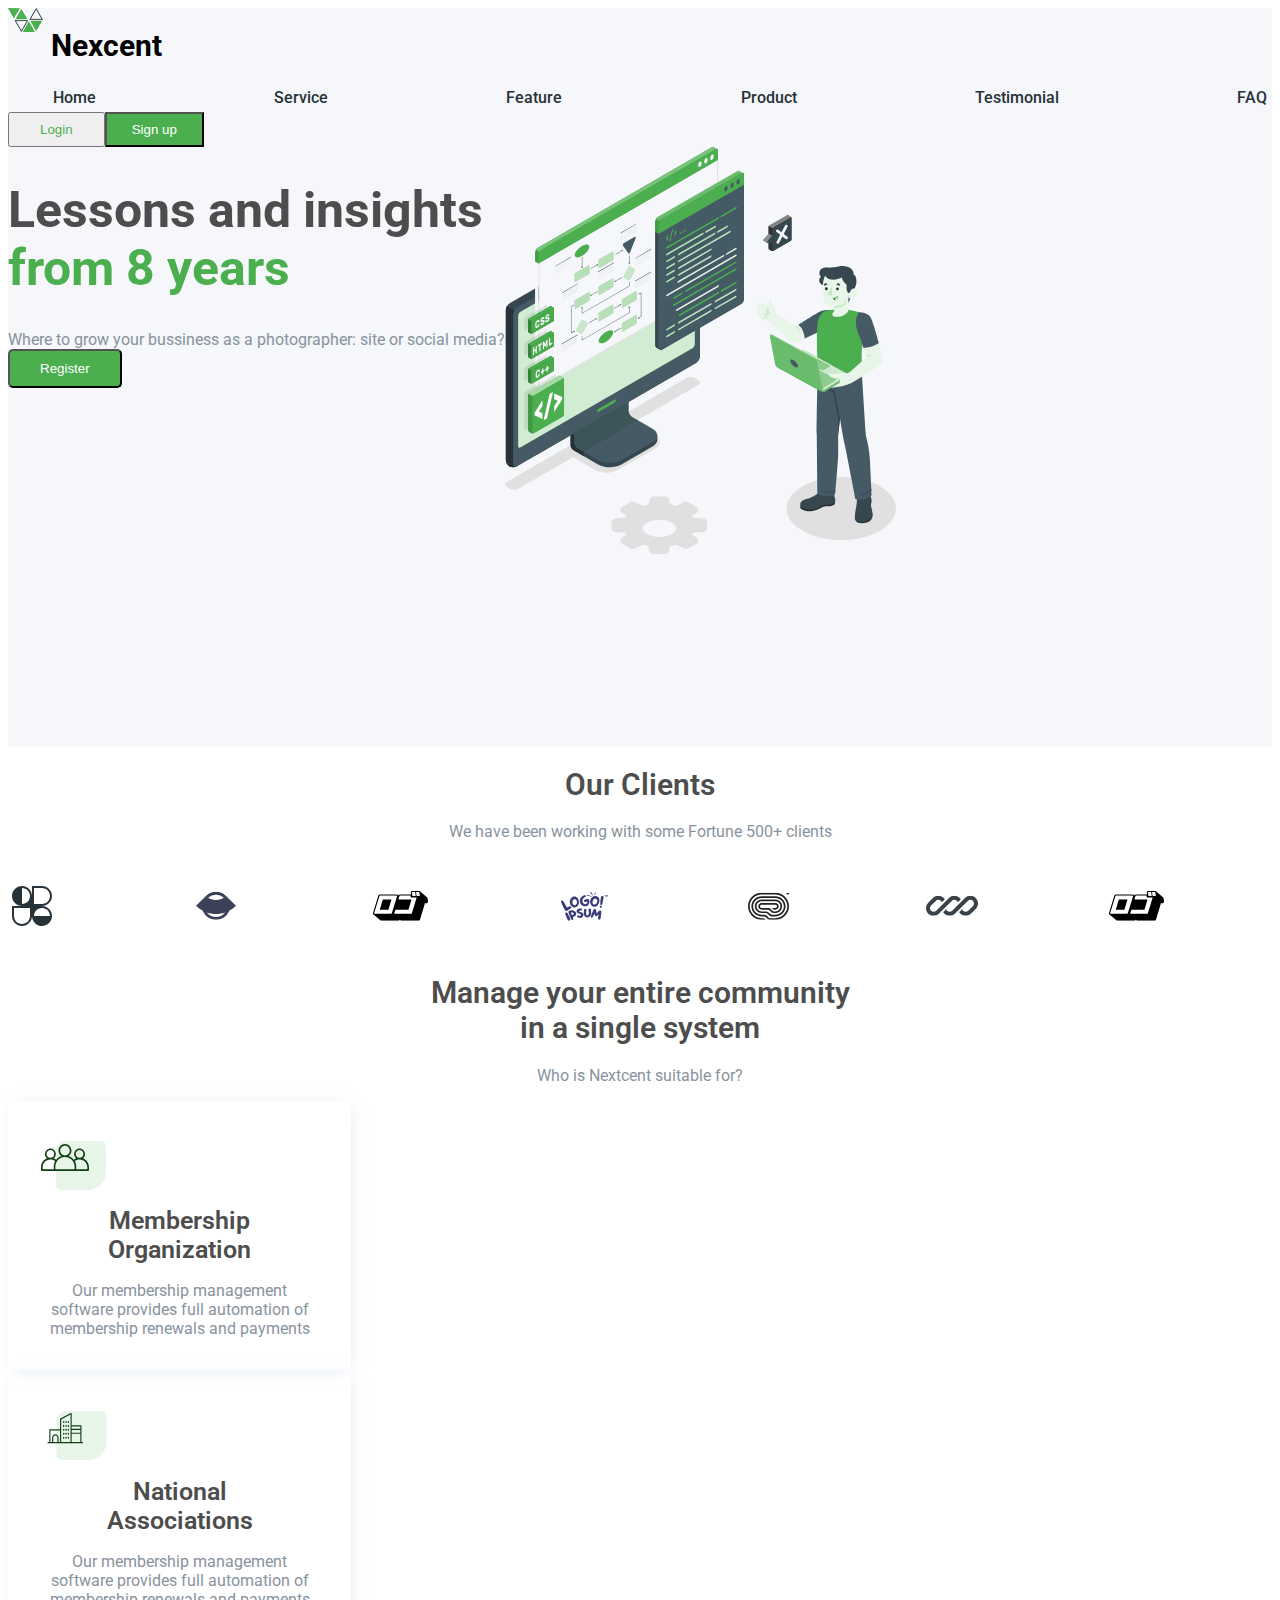
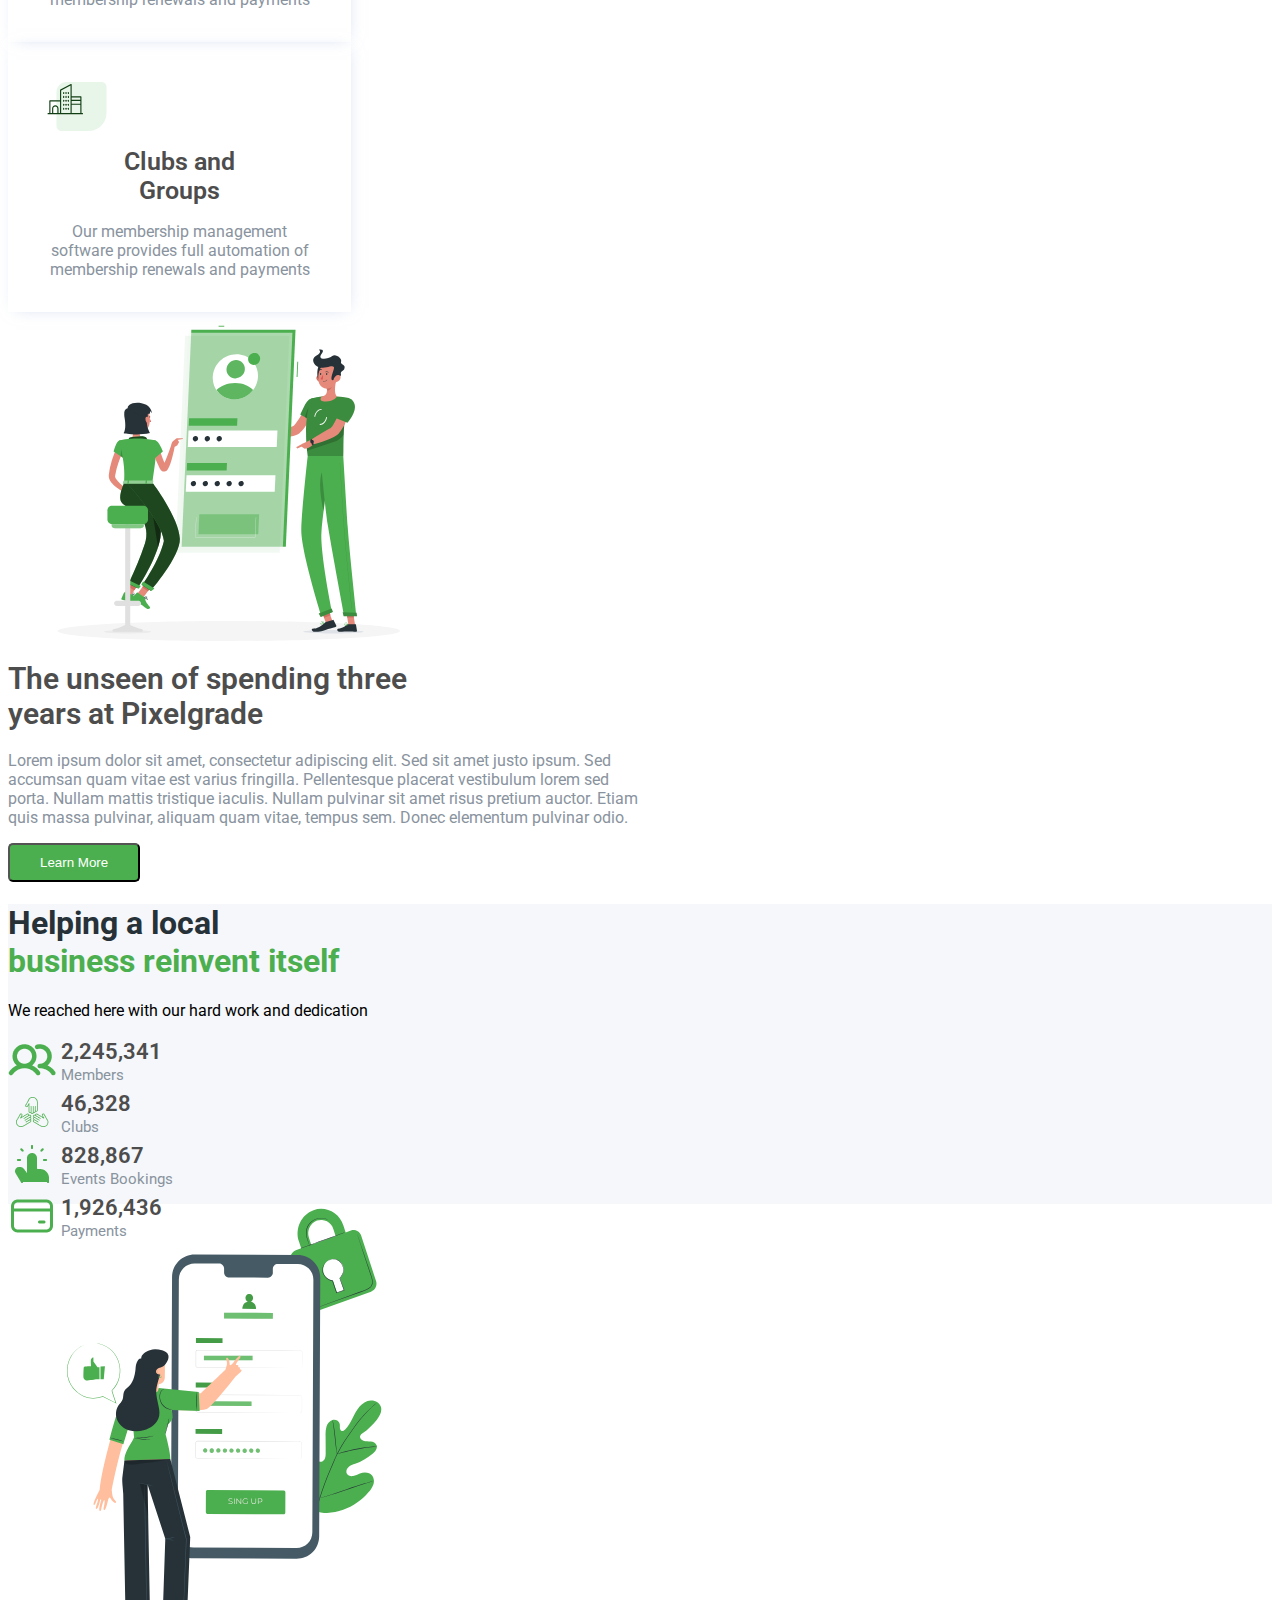
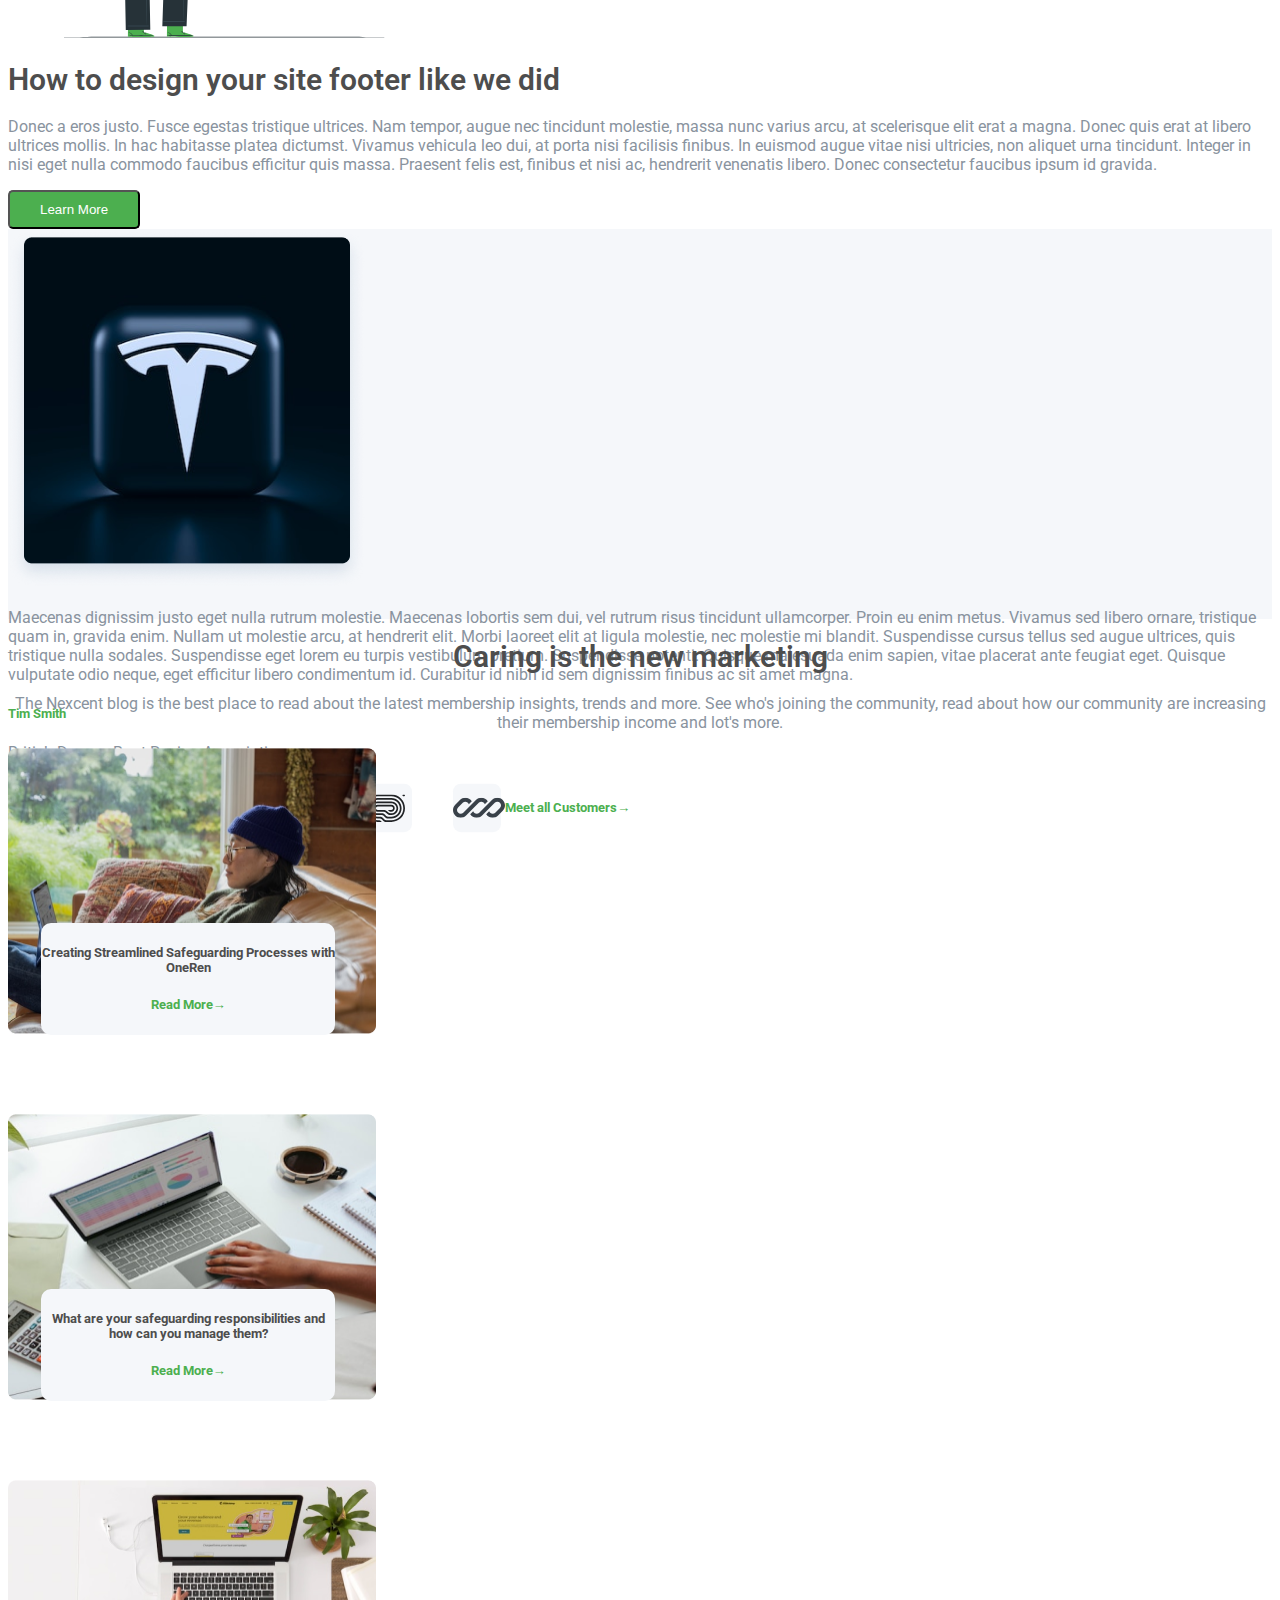
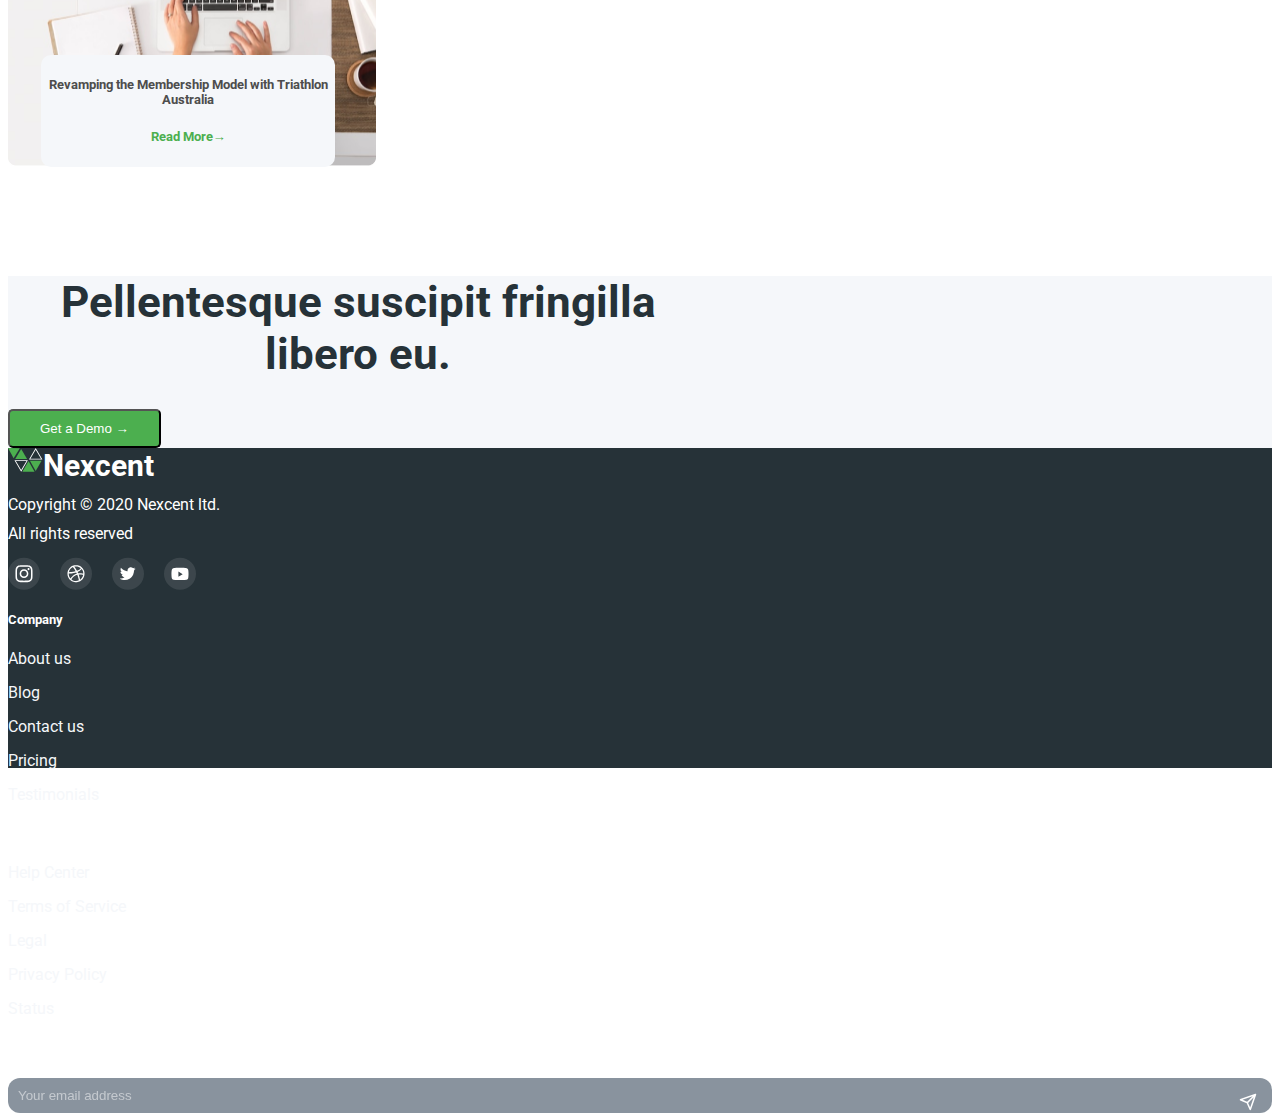
<file: index.html>
<!DOCTYPE html>
<html lang='en'>

<head>
    <meta charset='UTF-8'>
    <meta name='viewport' content='width=device-width, initial-scale=1.0'>
    <link rel="shortcut icon" href="./images/favicon-32x32.png" type="image/x-icon">
    <title>Nexcent (Made by Utkin)</title>
    <link href='https://cdn.jsdelivr.net/npm/bootstrap@5.3.2/dist/css/bootstrap.min.css' rel='stylesheet'
        integrity='sha384-T3c6CoIi6uLrA9TneNEoa7RxnatzjcDSCmG1MXxSR1GAsXEV/Dwwykc2MPK8M2HN' crossorigin='anonymous'>
    <script src='https://cdn.jsdelivr.net/npm/bootstrap@5.3.2/dist/js/bootstrap.bundle.min.js'
        integrity='sha384-C6RzsynM9kWDrMNeT87bh95OGNyZPhcTNXj1NW7RuBCsyN/o0jlpcV8Qyq46cDfL' crossorigin='anonymous'
        defer></script>
    <link rel="stylesheet" href="css/style.css">

</head>

<body>
    <div class="container-fluid">

        <div class="row navbar-main">
            <div class="navbar row content-wrapper">
                <div class="col-md-3 col-6 logo d-flex align-items-center">
                    <img src="./images/Icon.png" alt="logo" width="35" height="24">
                    <h1 class="logo-text">Nexcent</h1>
                </div>
                <div class="col-md-6 menu">
                    <ul class="d-flex">
                        <li>Home</li>
                        <li>Service</li>
                        <li>Feature</li>
                        <li>Product</li>
                        <li>Testimonial</li>
                        <li>FAQ</li>
                    </ul>
                </div>
                <div class="col-md-3 col-6 login-signup-btn d-flex justify-content-end">
                    <button class="btn btn-login ms-3">Login</button>
                    <button class="btn btn-signup">Sign up</button>
                </div>
            </div>

        </div>

        <div class="row hero-section-main">
            <div class="hero-section content-wrapper d-flex">
                <div class="col-md-8 col-12 hero-text d-flex flex-column justify-content-center">
                    <div class="col-md-12 hero-text-heading mb-3">
                        <h1>Lessons and insights <br> <span class="primary"> from 8 years</span></h1>
                    </div>
                    <div class="col-md-12 hero-sub-heading mb-4">Where to grow your bussiness as a photographer: site or
                        social
                        media?
                    </div>
                    <div class="register-btn">
                        <button class="btn">Register</button>
                    </div>
                </div>
                <div class="col-md-4 hero-img d-flex justify-content-center">
                    <img class="img-fluid" src="./images/Illustration.svg" alt="hero-image">
                </div>
            </div>
        </div>


        <div class="row">
            <div class="our-clients">
                <div class="col-md-12">
                    <h1 class="heading mt-5 text-center">Our Clients</h1>
                    <p class="sub-heading text-center">We have been working with some Fortune 500+ clients</p>
                    <div class="col-12 our-client-img mx-auto d-flex justify-content-center">
                        <img class="img-fluid" src="./images/clientslogos.svg" alt="clientslogos">
                    </div>
                </div>
            </div>
        </div>
        <div class="row">
            <div class="row community-section content-wrapper justify-content-between">
                <div class="col-md-12 col-12 mt-5">
                    <h1 class="heading text-center">Manage your entire community <br> in a single system</h1>
                    <p class="sub-heading text-center">Who is Nextcent suitable for?</p>
                </div>
                <div class="col-md-4 col-12 card">
                    <div class="community-icon d-flex justify-content-center">
                        <img src="./images/mambershipicon.svg" alt="Membership Icon">
                    </div>
                    <h1 class="heading-community text-center">Membership <br> Organization</h1>
                    <p class="sub-heading-community text-center">Our membership management software provides full
                        automation of
                        membership
                        renewals and payments</p>
                </div>
                <div class="col-md-4 col-12 card">
                    <div class="community-icon d-flex justify-content-center">
                        <img src="./images/national-association.svg" alt="national-association">
                    </div>
                    <h1 class="heading-community text-center">National <br> Associations</h1>
                    <p class="sub-heading-community text-center">Our membership management software provides full
                        automation of
                        membership renewals and payments</p>
                </div>
                <div class="col-md-4 col-12 card">
                    <div class="community-icon d-flex justify-content-center">
                        <img src="./images/national-association.svg" alt="national-association">
                    </div>
                    <h1 class="heading-community text-center">Clubs and <br> Groups</h1>
                    <p class="sub-heading-community text-center">Our membership management software provides full
                        automation of
                        membership renewals and payments</p>
                </div>
            </div>
        </div>

        <div class="row mt-5 ">
            <div class="row p-5 unlock-section content-wrapper">
                <div class="col-md-5 col-12">
                    <div class="mobile-login d-flex justify-content-end">
                        <img class="img-fluid" src="./images/mobile-login.svg" alt="Mobile Login">
                    </div>
                </div>
                <div class="col-md-7 col-12">
                    <div class="unlock-section-content">
                        <h1 class="heading">The unseen of spending three <br> years at Pixelgrade</h1>
                        <p class="sub-heading mt-2">Lorem ipsum dolor sit amet, consectetur adipiscing elit. Sed sit
                            amet
                            justo ipsum. Sed accumsan quam vitae est varius fringilla. Pellentesque placerat
                            vestibulum
                            lorem sed porta. Nullam mattis tristique iaculis. Nullam pulvinar sit amet risus pretium
                            auctor. Etiam quis massa pulvinar, aliquam quam vitae, tempus sem. Donec elementum
                            pulvinar
                            odio.</p>
                        <div class="register-btn mt-5">
                            <button class="btn">Learn More</button>
                        </div>
                    </div>
                </div>
            </div>
        </div>

        <div class="row achievement-section">
            <div class="row achievement-section-content content-wrapper">
                <div class="col-md-6 col-12 m-auto">
                    <h1 class="secondary">Helping a local <br> <span class="primary">business reinvent itself</span>
                    </h1>
                    <p>We reached here with our hard work and dedication</p>
                </div>
                <div class="col-md-6 col-12 row">
                    <div class="col-6 d-flex align-items-center justify-end">
                        <div class="icon">
                            <img src="./images/members-icon.png.png" alt="Members Icon" height="48" width="48">
                        </div>
                        <div class="icon-content">
                            <h1 class="heading ">2,245,341</h1>
                            <p class="sub-heading">Members</p>

                        </div>
                    </div>
                    <div class="col-6 d-flex align-items-center">
                        <div class="icon">
                            <img src="./images/club-icon.png" alt="Members Icon" height="48" width="48">
                        </div>
                        <div class="icon-content">
                            <h1 class="heading">46,328</h1>
                            <p class="sub-heading">Clubs</p>
                        </div>
                    </div>
                    <div class="col-6 d-flex justify-end">
                        <div class="icon">
                            <img src="./images/event-booking.png" alt="Members Icon" height="48" width="48">
                        </div>
                        <div class="icon-content ">
                            <h1 class="heading">828,867</h1>
                            <p class="sub-heading">Events Bookings</p>
                        </div>
                    </div>
                    <div class="col-6 d-flex">
                        <div class="icon">
                            <img src="./images/payment-icon.png" alt="Members Icon" height="48" width="48">
                        </div>
                        <div class="icon-content">
                            <h1 class="heading">1,926,436</h1>
                            <p class="sub-heading">Payments</p>
                        </div>
                    </div>
                </div>
            </div>
        </div>

        <div class="row calender-section content-wrapper">
            <div class="col-md-5 col-12">
                <div class="calendar-img">
                    <img class="img-fluid" src="./images/calendar.svg" alt="calendar-img">
                </div>
            </div>
            <div class="col-md-7 m-auto col-12">
                <div class="w-75 sm-mx-auto">
                    <h1 class="heading center">How to design your site footer like we did</h1>
                    <p class="sub-heading center">Donec a eros justo. Fusce egestas tristique ultrices. Nam tempor,
                        augue nec
                        tincidunt molestie, massa nunc varius arcu, at scelerisque elit erat a magna. Donec quis erat at
                        libero ultrices mollis. In hac habitasse platea dictumst. Vivamus vehicula leo dui, at porta
                        nisi
                        facilisis finibus. In euismod augue vitae nisi ultricies, non aliquet urna tincidunt. Integer in
                        nisi eget nulla commodo faucibus efficitur quis massa. Praesent felis est, finibus et nisi ac,
                        hendrerit venenatis libero. Donec consectetur faucibus ipsum id gravida.</p>
                    <div class="register-btn center mt-4">
                        <button class="btn">Learn More</button>
                    </div>
                </div>
            </div>
        </div>

        <div class="row customer-section mt-4">
            <div class="customer-section-content content-wrapper row">
                <div class="col-md-4 col-12 d-md-block d-flex justify-content-center m-auto">
                    <div class="customer-image center">
                        <img class="img-fluid" src="./images/team-image.png" alt="customer section Image">
                    </div>
                </div>
                <div class="col-md-8 col-12 m-auto">
                    <p class="sub-heading">Maecenas dignissim justo eget nulla rutrum molestie. Maecenas lobortis sem
                        dui, vel rutrum risus tincidunt ullamcorper. Proin eu enim metus. Vivamus sed libero ornare,
                        tristique quam in, gravida enim. Nullam ut molestie arcu, at hendrerit elit. Morbi laoreet elit
                        at ligula molestie, nec molestie mi blandit. Suspendisse cursus tellus sed augue ultrices, quis
                        tristique nulla sodales. Suspendisse eget lorem eu turpis vestibulum pretium. Suspendisse
                        potenti. Quisque malesuada enim sapien, vitae placerat ante feugiat eget. Quisque vulputate odio
                        neque, eget efficitur libero condimentum id. Curabitur id nibh id sem dignissim finibus ac sit
                        amet magna.</p>
                    <h5 class="primary pointor">Tim Smith</h5>
                    <p class="sub-heading">British Dragon Boat Racing Association</p>
                    <div class="image-section d-flex align-items-end justify-content-between">
                        <img class="sm-w-75" src="./images/patner-image-color.svg" alt="Partners Image">
                        <h5 class="primary pointor">Meet all Customers→</h5>
                    </div>
                </div>
            </div>
        </div>

        <div class="row community-update-section">
            <div class="community-update-content content-wrapper">
                <div class="mt-5">
                    <h1 class="heading text-center">Caring is the new marketing</h1>
                    <p class="sub-heading text-center w-50 mx-auto">The Nexcent blog is the best place to read about the
                        latest
                        membership
                        insights, trends and more. See who's joining the community, read about how our community are
                        increasing their membership income and lot's more.​</p>
                </div>
                <div class="row community-card-section">
                    <div class="col-md-4 col-12 mb-4 community-card-div mx-auto d-flex justify-content-center">
                        <div class="card-relative">
                            <img class="img-fluid" src="./images/image18.png" alt="image" height="286" width="368">
                            <div class="community-card p-3">
                                <h5 class="black text-center mb-4">Creating Streamlined Safeguarding Processes with
                                    OneRen
                                </h5>
                                <h5 class="primary text-center">Read More→</h5>
                            </div>
                        </div>
                    </div>
                    <div class="col-md-4 col-12 mb-4 community-card-div mx-auto d-flex justify-content-center">
                        <div class="card-relative">
                            <img class="img-fluid" src="./images/image19.png" alt="image" height="286" width="368">
                            <div class="community-card p-3">
                                <h5 class="black text-center mb-4">What are your safeguarding responsibilities and how
                                    can
                                    you manage them?
                                </h5>
                                <h5 class="primary text-center">Read More→</h5>
                            </div>
                        </div>
                    </div>
                    <div class="col-md-4 col-12 mb-4 community-card-div mx-auto d-flex justify-content-center">
                        <div class="card-relative">
                            <img class="img-fluid" src="./images/image20.png" alt="image" height="286" width="368">
                            <div class="community-card p-3">
                                <h5 class="black text-center mb-4">Revamping the Membership Model with Triathlon
                                    Australia
                                </h5>
                                <h5 class="primary text-center">Read More→</h5>
                            </div>
                        </div>
                    </div>
                </div>
            </div>
        </div>

        <div class="row get-demo-section">
            <div class="get-demo-content content-wrapper">
                <h1 class="get-demo-heading text-center mt-5 mx-auto">Pellentesque suscipit
                    fringilla libero eu.</h1>
                <div class="register-btn my-4 d-flex justify-content-center">
                    <button class="btn">Get a Demo →</button>
                </div>
            </div>
        </div>
        <footer>
        <div class="row footer-main">
            <div class="row sm-text-center footer-content content-wrapper py-5">
                <div class="col-md-5 center col-12 d-flex flex-column justify-content-between">
                    <div class=" sm-mx-auto d-flex align-items-center">
                        <img class="pointor" src="./images/icon-white.svg" alt="logo" width="35" height="24">
                        <h1 class="sm-mx-auto logo-text ms-2 pointor">Nexcent</h1>
                    </div>
                    <div class="copyright">
                        <p>Copyright © 2020 Nexcent ltd.</p>
                        <p>All rights reserved</p>
                    </div>
                    <div class="sm-mx-auto social-links d-flex">
                        <img src="./images/instagram-icon.svg" alt="Instagram">
                        <img src="./images/internet-icon.svg" alt="Internet">
                        <img src="./images/twitter-icon.svg" alt="Twitter">
                        <img src="./images/youtube-icon.svg" alt="Youtube">
                    </div>
                </div>
                <div class="col-md-2 col-6 footer-nav">
                    <h5 class="mb-3 ">Company</h5>
                    <ul>
                        <li>About us</li>
                        <li>Blog</li>
                        <li>Contact us</li>
                        <li>Pricing</li>
                        <li>Testimonials</li>
                    </ul>
                </div>
                <div class="col-md-2 col-6 footer-nav">
                    <h5 class="mb-3">Support</h5>
                    <ul>
                        <li>Help Center</li>
                        <li>Terms of Service</li>
                        <li>Legal</li>
                        <li>Privacy Policy</li>
                        <li>Status</li>
                    </ul>
                </div>
                <div class="col-md-3 col-12 footer-nav">
                    <h5 class="mb-3 center">Stay up to date</h5>
                    <div class="input-box center sm-mx-auto">
                        <input class="center" type="text" name="subscribe" id="subscribe"
                            placeholder="Your email address">
                        <img src="./images/emailsend-icon.svg" alt="Email-send">
                    </div>
                </div>
            </div>
        </div>
        </footer>
    </div>
</body>
</html>
</file>
<file: css/style.css>
@import url('https://fonts.googleapis.com/css2?family=Roboto:wght@300;400;500;700;900&display=swap');


:root {
    --gray: #89939E;
    --primary: #4CAF4F;
    --secondary: #263238;
    --info: #2194F3;
    --background-1: #f5f7fa;
    --black: #4D4D4D;
    --btn-hover: #73d177;
}

* {
    box-sizing: border-box;
}

.flex-column {
    flex-direction: column;
}

.pointor {
    cursor: pointer;
}

button:hover {
    background-color: var(--btn-hover) !important;
    color: white !important;
}

.flex-row {
    flex-direction: row;
}

.primary {
    color: var(--primary);
}

.black {
    color: var(--black);
}

.secondary {
    color: var(--secondary);
}

body {
    font-family: 'Roboto', sans-serif !important;
}

.content-wrapper {
    max-width: 1320px !important;
    margin: 0 auto !important;
}

.navbar-main {
    background-color: var(--background-1);
}

.logo img {
    margin-top: 0;
    margin-bottom: 0.5rem;
    margin-right: 0.5rem;
}

.logo-text {
    font-weight: 700;
    font-size: 30px;
}

.menu ul {
    display: flex;
    list-style-type: none;
    justify-content: space-between;
    font-weight: 500;
    margin-top: 0 !important;
    margin-bottom: 0 !important;
    color: var(--secondary);
}

.menu ul li {
    cursor: pointer;
    padding: 5px;
    border-radius: 5px;
}

.menu ul li:hover {
    background-color: #4CAF4F;
    color: white;
}

#login-btn {
    background-color: transparent;
    color: #4CAF4F;
    font-weight: 500;
    padding: 10px 25px;
    margin-right: 5px;
}

#login-btn:hover {
    background-color: transparent !important;
    color: #ffffff;
}
.btn-login {
    color: #4CAF4F;
    padding: 8px 30px
}
.btn-signup {
    background-color: #4CAF4F;
    color: white;
    padding: 5px 25px;
    font-weight: 500;
}

.hero-section-main {
    height: 600px;
    background-color: var(--background-1);
}

.hero-text-heading h1 {
    color: var(--black);
    font-size: 50px;
}

.hero-sub-heading {
    color: var(--gray);
}

.register-btn button {
    padding: 10px 30px;
    background-color: var(--primary);
    color: white;
    border-radius: 5px;
}

.heading {
    color: var(--black);
    font-size: 30px;
    font-weight: 600;
}

.sub-heading {
    color: var(--gray);
}

.heading-community {
    color: var(--black);
    font-size: 25px;
    font-weight: 600;
    text-align: center;
}

.community-section .sub-heading-community {
    width: 100%;
    margin: 0 auto;
    color: var(--gray);
    text-align: center;
}

.card {
    width: 343px;
    box-shadow: 2px 2px 15px -6px rgba(171, 189, 225, 0.6);
    padding: 33px;
}

.text-center {
    text-align: center;
}

.unlock-section-content {
    width: min(635px, 100%);
}

.achievement-section {
    height: 300px;
    background-color: var(--background-1);
}

.icon-content h1 {
    margin: 0;
    padding: 0;
    line-height: 1;
    font-size: 22px;
    color: var(--black);
    margin-top: 5px;
    margin-left: 5px;
}

.icon-content p {
    margin: 0;
    padding: 0;
    line-height: 1;
    font-size: 15px;
    color: var(--gray);
    margin-top: 5px;
    margin-left: 5px;
}

.customer-section {
    background-color: var(--background-1);
    height: 390px;
}

.community-card-div {
    height: 366px;
}

.community-card-div img {
    position: relative;
    margin: 0 auto;
}

.card-relative {
    position: relative;
}

.community-card {
    width: 80%;
    height: auto;
    border-radius: 10px;
    background-color: var(--background-1);
    position: absolute;
    top: 175px;
    left: 33px;
}

.community-card .primary {
    cursor: pointer;
}

.community-card .primary:hover {
    color: rgb(59, 197, 119);
}

.d-flex {
    display: flex !important;
    flex-wrap: wrap !important;
}

.get-demo-section {
    background-color: var(--background-1);
}

.get-demo-heading {
    font-size: 44px;
    color: var(--secondary);
    width: 700px;
}

.footer-main {
    height: 320px;
    background-color: var(--secondary);
}

.footer-content {
    color: #FFFFFF;
}

.copyright {
    line-height: 0.8;
}

.social-links {
    gap: 20px;
}

.social-links img {
    cursor: pointer;
}

.footer-nav ul {
    list-style-type: none;
    padding-left: 0;
    gap: 5px;
    color: var(--background-1);
}

.footer-nav ul li {
    margin-bottom: 15px;
    color: var(--background-1);
}

.footer-nav input {
    padding: 10px;
    border-radius: 12px;
    width: 100%;
    background-color: #89939E;
    color: white;
    position: relative;
    border: none;
}

.footer-nav input::placeholder {
    color: white;
    opacity: 0.5;
}

.footer-content h1 {
    margin-top: 0;
    margin-bottom: 0;
}

.input-box {
    position: relative;
    width: 100%;
}

.input-box img {
    position: absolute;
    top: 15px;
    right: 15px;
    cursor: pointer;
}
</file>
